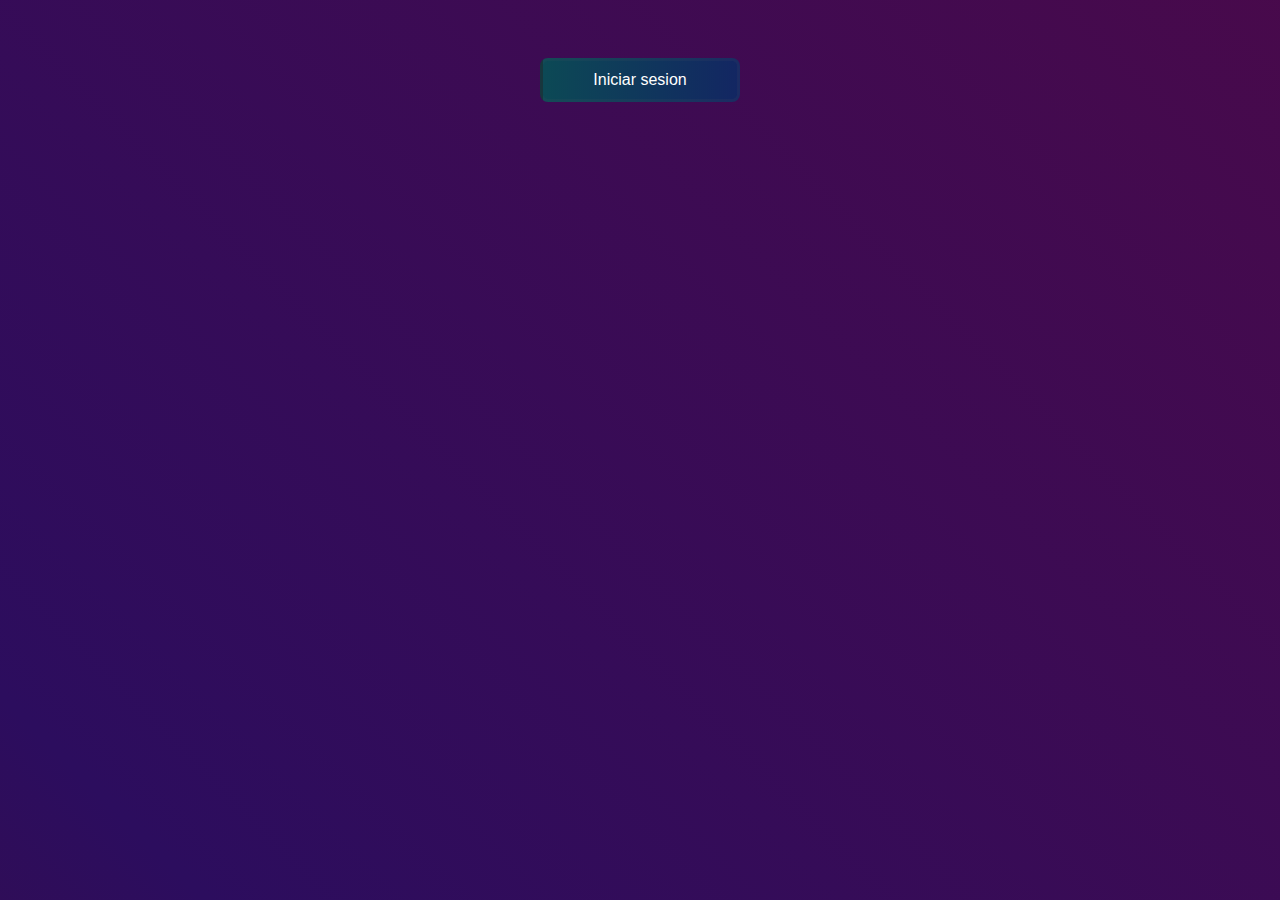
<file: login.html>
<!DOCTYPE html>
<html>
<head>
	<meta name="viewport" content="width=device-width, initial-scale=1">
	<link rel="stylesheet" href="style.css">
	<title></title>
	<style>
		*{
			margin: 0;
			padding: 0;
		}
		body{
			width: 100%;
			height: 100vh;
			color: #fff;
			background: linear-gradient(45deg,rgb(87, 15, 15),rgb(44, 13, 94),rgb(85, 8, 67),rgb(29, 28, 28));
			background-size: 400% 400%;
			position: relative;
			animation: cambiar 30s ease-in-out infinite;
		}
		h1{
			font-size: 3rem;
			letter-spacing: 2px;
			border: solid 3px #fff;
			border-radius: 15px;
			position: absolute;
			top: 20%;
			left: 50%;
			transform: translate(-50%,-50%);
			padding: 1rem 2rem;
		}

		@keyframes cambiar{
			0%{background-position: 0 50%;}
			50%{background-position: 100% 50%;}
			100%{background-position: 0 50%;}
		}
	</style>
</head>
<body>
	<div class="contenedor">
		<button class="btn btn1">Iniciar sesion</button>
	</div>
</body>
</html>
</file>
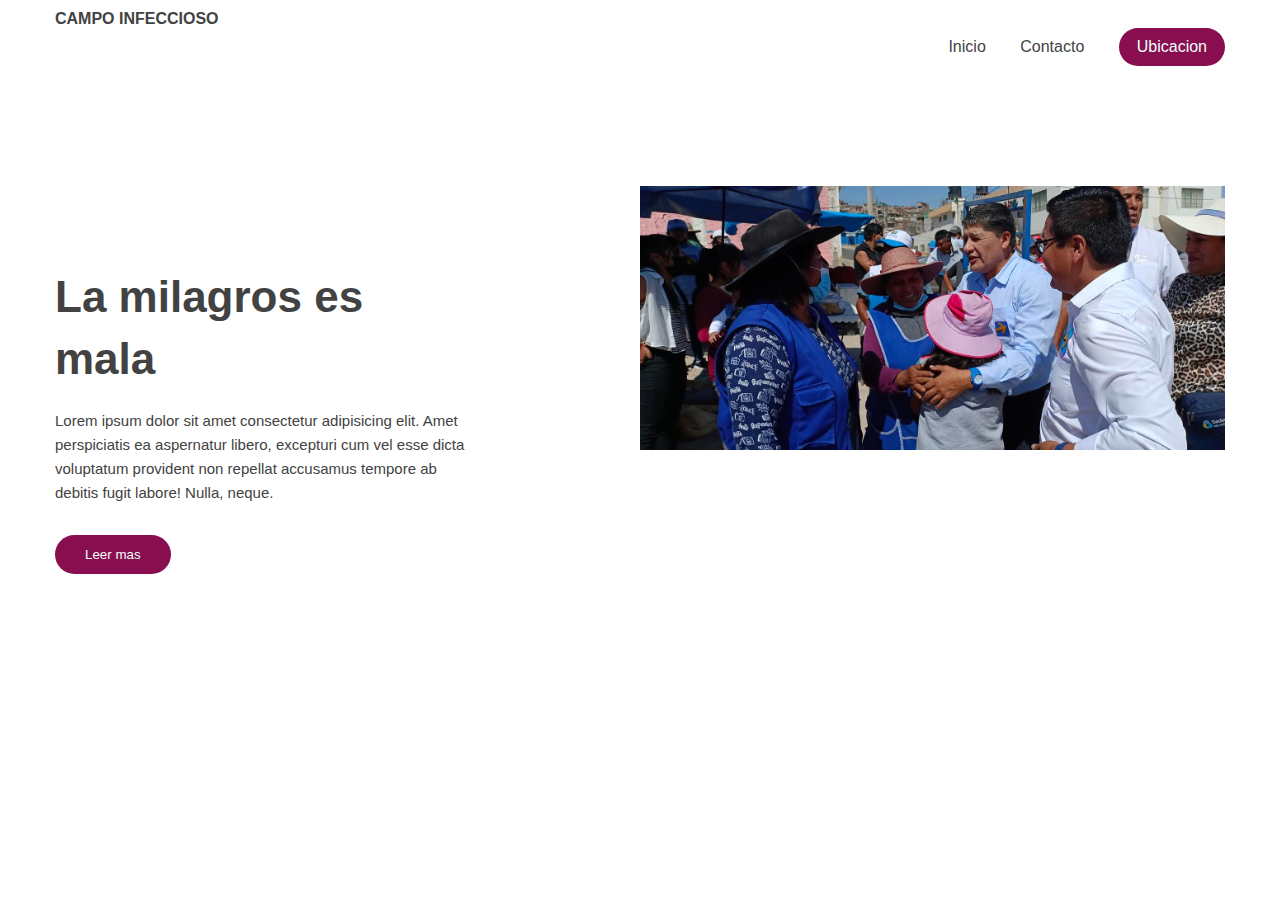
<file: shop.html>
<!DOCTYPE html>
<html>
<head>
    <title>Campo Infecciso</title>
    <link rel="stylesheet" href="style02.css">
</head>
<body>
    <!--<svg width="100%" height="100%" id="svg" viewBox="0 0 1440 490" xmlns="http://www.w3.org/2000/svg" class="transition duration-300 ease-in-out delay-150"><defs><linearGradient id="gradient" x1="0%" y1="50%" x2="100%" y2="50%"><stop offset="5%" stop-color="#00d084"></stop><stop offset="95%" stop-color="#8ED1FC"></stop></linearGradient></defs><path d="M 0,500 C 0,500 0,166 0,166 C 118.35714285714283,142.53571428571428 236.71428571428567,119.07142857142857 376,121 C 515.2857142857143,122.92857142857143 675.5000000000001,150.25 785,163 C 894.4999999999999,175.75 953.2857142857142,173.92857142857144 1054,172 C 1154.7142857142858,170.07142857142856 1297.357142857143,168.03571428571428 1440,166 C 1440,166 1440,500 1440,500 Z" stroke="none" stroke-width="0" fill="url(#gradient)" fill-opacity="0.53" class="transition-all duration-300 ease-in-out delay-150 path-0" transform="rotate(-180 720 250)"></path><defs><linearGradient id="gradient" x1="0%" y1="50%" x2="100%" y2="50%"><stop offset="5%" stop-color="#00d084"></stop><stop offset="95%" stop-color="#8ED1FC"></stop></linearGradient></defs><path d="M 0,500 C 0,500 0,333 0,333 C 93.10714285714286,337.3928571428571 186.21428571428572,341.7857142857143 322,352 C 457.7857142857143,362.2142857142857 636.25,378.24999999999994 749,389 C 861.75,399.75000000000006 908.7857142857142,405.2142857142857 1013,395 C 1117.2142857142858,384.7857142857143 1278.607142857143,358.8928571428571 1440,333 C 1440,333 1440,500 1440,500 Z" stroke="none" stroke-width="0" fill="url(#gradient)" fill-opacity="1" class="transition-all duration-300 ease-in-out delay-150 path-1" transform="rotate(-180 720 250)"></path></svg>-->
    <div class="landing-page">
        <div class="container">
            <div class="header-area">
                <div class="logo">Campo Infeccioso</div>
                <ul class="links">
                    <li>Inicio</li>
                    <li>Contacto</li>
                    <li>Ubicacion</li>
                </ul>
            </div>
            <div class="info">
                <h1>La milagros es mala </h1>
                <p>Lorem ipsum dolor sit amet consectetur adipisicing elit. Amet perspiciatis ea aspernatur libero, excepturi cum vel esse dicta voluptatum provident non repellat accusamus tempore ab debitis fugit labore! Nulla, neque.</p>
                <button>Leer mas</button>
            </div>
            <div class="image">
                <img src="img-switch/alcalde.jpg" alt="foto_alcalde">
            </div>
            <!--<div class="clearfix"></div>-->
        </div>        
    </div>


</body>
</html>
</file>
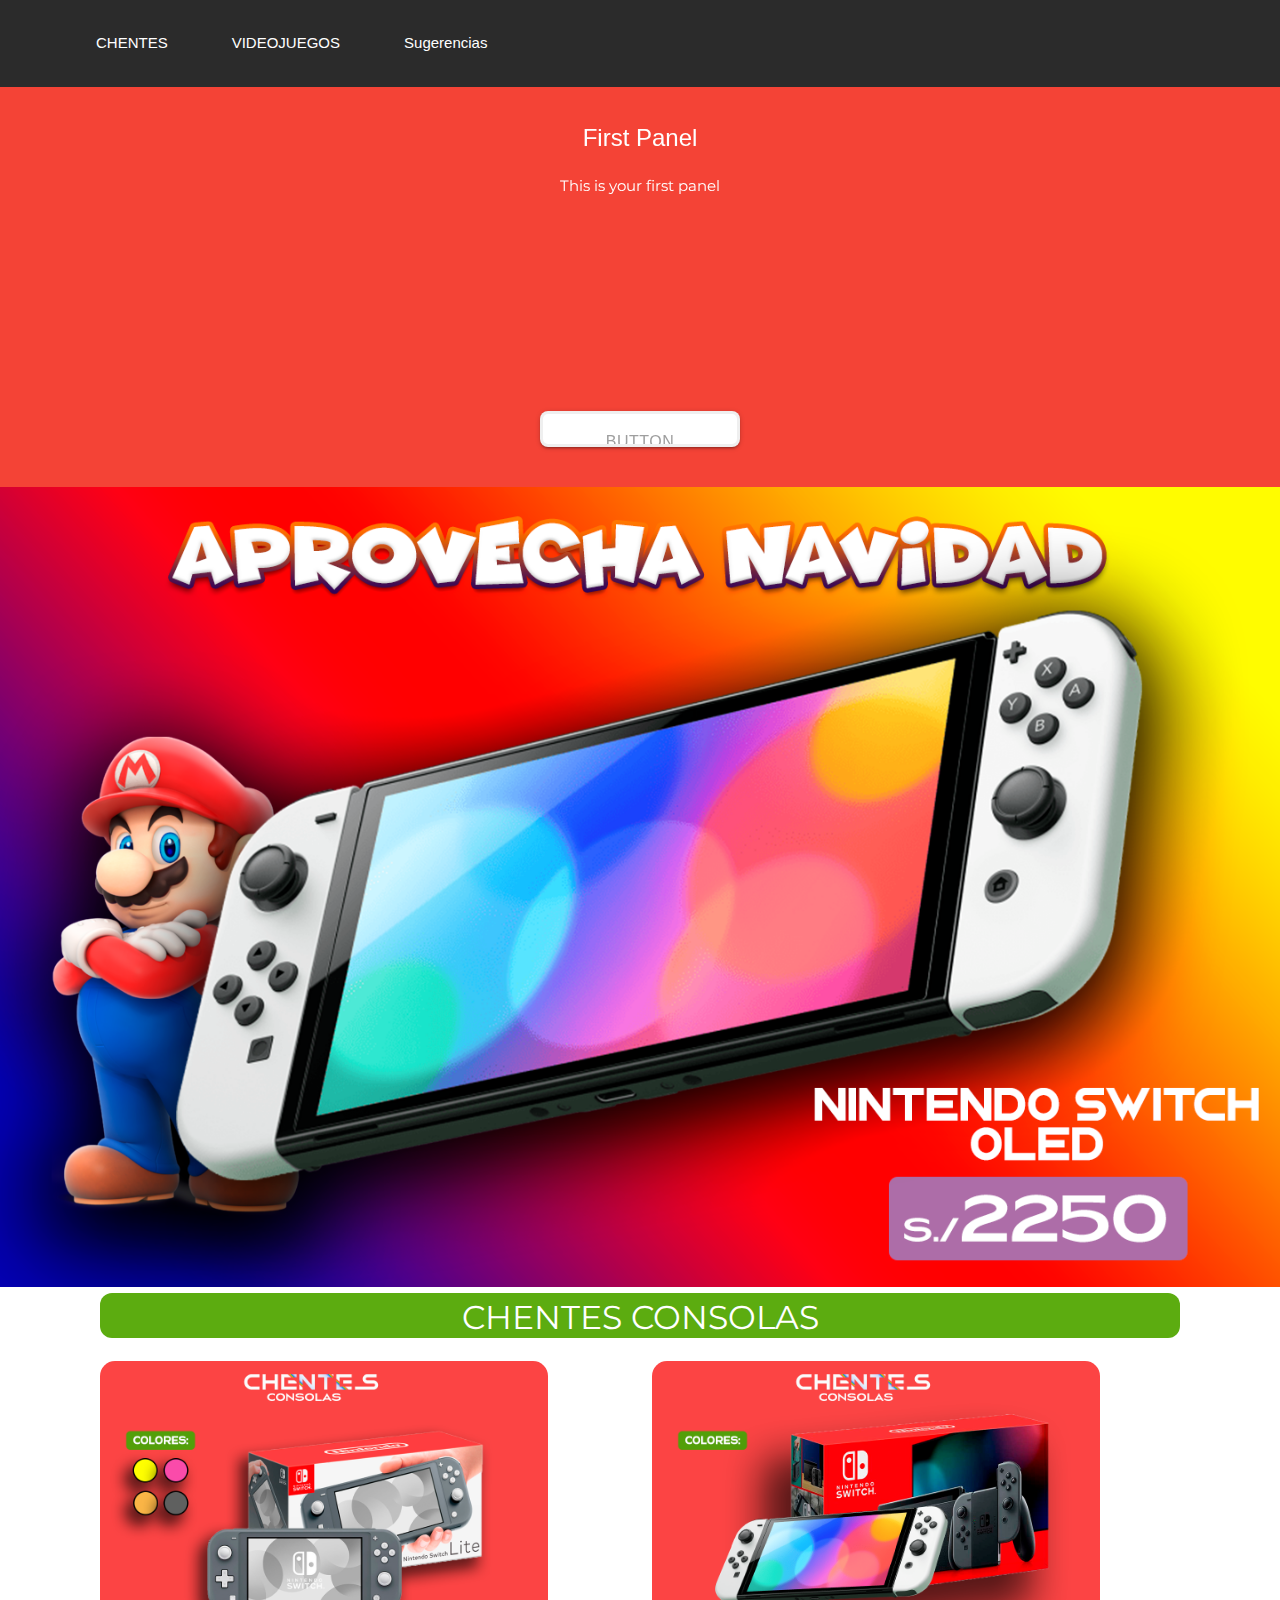
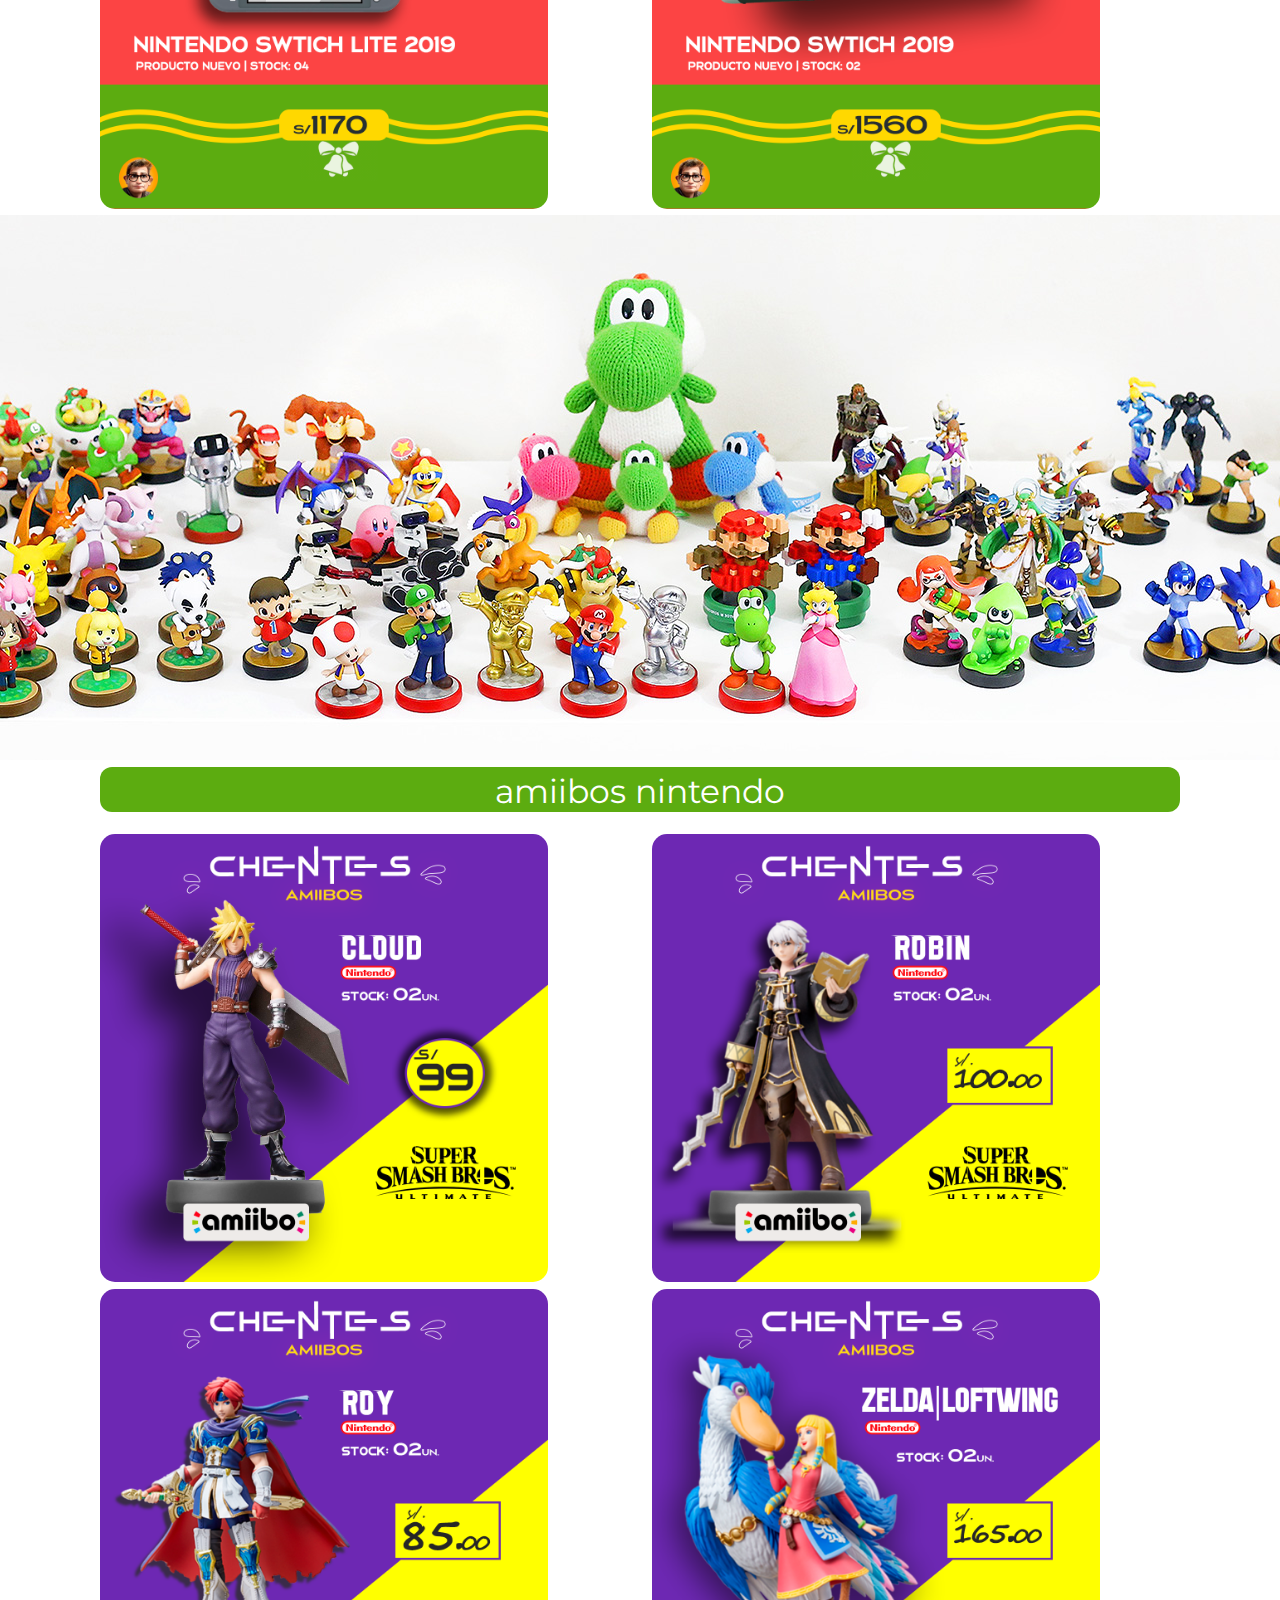
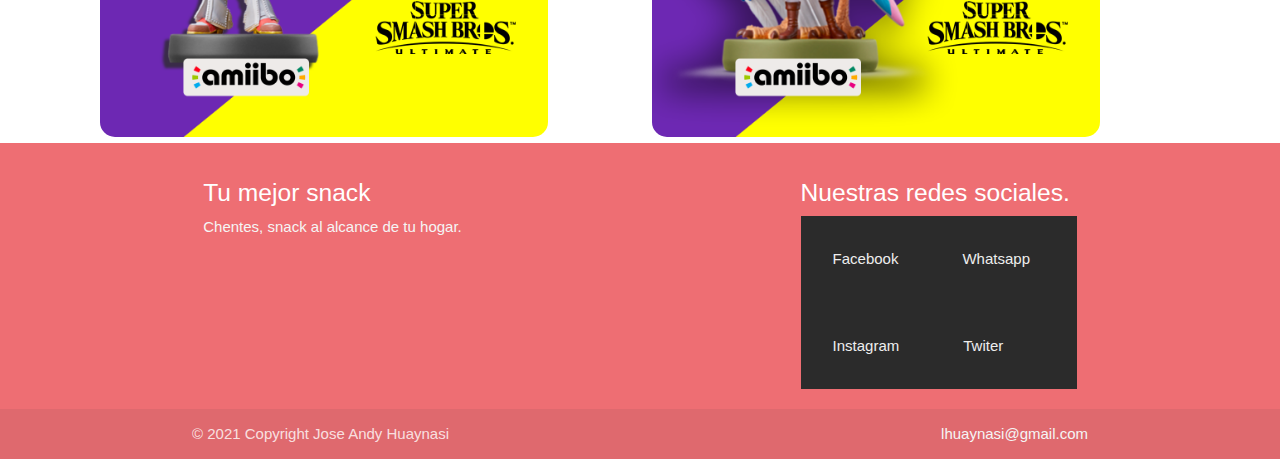
<file: tecno.html>
<!DOCTYPE html>

      <!-- Compiled and minified CSS -->
      <link rel="stylesheet" href="https://cdnjs.cloudflare.com/ajax/libs/materialize/1.0.0/css/materialize.min.css">
      <link rel="stylesheet" href="style.css">

      <!-- Compiled and minified JavaScript -->
      <script src="https://cdnjs.cloudflare.com/ajax/libs/materialize/1.0.0/js/materialize.min.js"></script>
      <script>
        document.addEventListener('DOMContentLoaded', function() {
          var elems = document.querySelectorAll('.carousel');
          var instances = M.Carousel.init(elems, {duration:200});
          });
      </script>
      </script>


  <style>
    p.dotted {border-style: dotted;}
    p.dashed {border-style: dashed;}
    p.solid {border-style: solid;}
    p.double {border-style: double;}
    p.groove {border-style: groove;}
    p.ridge {border-style: ridge;}
    p.inset {border-style: inset;}
    p.outset {border-style: outset;}
    p.none {border-style: none;}
    p.hidden {border-style: hidden;}
    p.mix {border-style: dotted dashed solid double;}
    </style>

<style>
  ul {
    list-style-type: none;
    margin: 0;
    padding: 0;
    overflow: hidden;
    background-color: #2b2b2b;
  }
  
  li {
    float: left ;
  }   
  
  li a {
    width: auto;
    display: block;
    padding: 32px;
    background-color: #2b2b2b;
  }
  </style>
  </head>
<!-- Dropdown Structure -->
<ul id="dropdown1" class="dropdown-content">
  <li><a href="#!">one</a></li>
  <li><a href="#!">two</a></li>
  <li class="divider"></li>
  <li><a href="#!">three</a></li>
</ul>
<ul>
  <li><a href="#home"></a></li>
  <li><a href="home.html">CHENTES</a></li>
  <li><a href="tecno.html">VIDEOJUEGOS</a></li>
  <li><a href="#about">Sugerencias</a></li>
</ul>

<div class="carousel carousel-slider center " style="width: 100%">
  <div class= "carousel-fixed-item center">
    <a class="btn waves-effect white grey-text darken-text-2">button</a>
  </div>
  
  <div class="carousel-item red white-text" href="img/foto1.png">
    <h2>First Panel</h2>
    <p class="white-text ">This is your first panel</p>
  </div>
  <div class="carousel-item amber white-text" href="#two!" style="width: 100%">
    <h2>Second Panel</h2>
    <p class="white-text">This is your second panel</p>
  </div>
  <div class="carousel-item green white-text" href="#three!" style="width: 100%">
    <h2>Third Panel</h2>
    <p class="white-text">This is your third panel</p>
  </div>
    
  <div class="carousel-item blue white-text" href="#four!" style="width: 100%">
    
    <h2>Fourth Panel</h2>
    <p class="white-text">This is your fourth panel</p>
  </div>
</div>
<style>
    .contenedor1 {
    margin-right: 100px;
    margin-left: 100px;
    width: auto;
    background-color: #5cac10;
    height: 45px;
    border-radius: 12px;
    }

    p {
    color: rgb(255, 255, 255);
    font-family: 'Montserrat', sans-serif;
    font-size: 220%;
    }   

</style>

<body>

    <img src="img/Mesa de trabajo 1.png" alt="Girl in a jacket" style="width: 100%">

    <style>
        @import url('https://fonts.googleapis.com/css2?family=Montserrat:ital,wght@1,900&display=swap');
        </style>
      <div class="contenedor1">
        <p style="text-align:center">CHENTES CONSOLAS</p>
      </div>
      <br>
    <div class="flayer">
      <div class="flayer">
        <img src="img/tecno/s-lite.png" alt="Girl in a jacket" style="margin-left: 100px; width:35%; border-radius: 15px">
        <img src="img/tecno/swtich.png" alt="Girl in a jacket" style="margin-left: 100px; width:35%; border-radius: 15px">

    </div>  
    <img src="img/tecno/amibos.png" alt="amibos" style="width: 100%;">
    <div class="contenedor1">
      <p style="text-align:center">amiibos nintendo</p>
    </div>
    <br>
    <div class="flayer">
      <img src="img/amibos/cloud.png" alt="Girl in a jacket" style="margin-left: 100px; width:35%; border-radius: 15px">
      <img src="img/amibos/ROBIN.png" alt="Girl in a jacket" style="margin-left: 100px; width:35%; border-radius: 15px">
      <img src="img/amibos/ROY.png" alt="Girl in a jacket" style="margin-left: 100px; width:35%; border-radius: 15px">
      <img src="img/amibos/zelda.png" alt="Girl in a jacket" style="margin-left: 100px; width:35%; border-radius: 15px">
    </div>  

    
</body>

<footer class="page-footer">
  <div class="container">
    <div class="row">
      <div class="col l6 s12">
        <h5 class="white-text">Tu mejor snack</h5>
        <t class="grey-text text-lighten-4">Chentes, snack al alcance de tu hogar.</t>
      </div>
      <div class="col l4 offset-l2 s12">
        <h5 class="white-text">Nuestras redes sociales.</h5>
        <ul>
          <li><a class="grey-text text-lighten-3" href="https://www.facebook.com/snackchentes">Facebook</a></li>
          <li><a class="grey-text text-lighten-3" href="https://wa.link/wl728r">Whatsapp</a></li>
          <li><a class="grey-text text-lighten-3" href="#!">Instagram</a></li>
          <li><a class="grey-text text-lighten-3" href="#!">Twiter</a></li>
        </ul>
      </div>
    </div>
  </div>
  <div class="footer-copyright">
    <div class="container">
    © 2021 Copyright Jose Andy Huaynasi
    <a class="grey-text text-lighten-4 right" href="#!">lhuaynasi@gmail.com</a>
    </div>
  </div>
</footer>
</html>
</file>
<file: style.css>
@import url('https://fonts.googleapis.com/css2?family=Montserrat:ital,wght@1,500&display=swap');


/* Basic styling */
* {
    box-sizing: border-box;
    padding: 0;
    margin: 0;
}

body {
    font-family: sans-serif;
}

nav {
    background: #222;
    padding: 5px 20px;
}

ul {
    list-style-type: none;
}

a {
    color: white;
    text-decoration: none;
}

a:hover {
    text-decoration: underline;
}

.logo a:hover {
    text-decoration: none;
}

.menu li {
    font-size: 16px;
    padding: 15px 5px;
    white-space: nowrap;
}

.logo a,
.toggle a {
    font-size: 20px;
}

.button.secondary {
    border-bottom: 1px rgb(238, 8, 8) solid;
}

/* Mobile menu */
.menu {
    display: flex;
    flex-wrap: wrap;
    justify-content: space-between;
    align-items: center;
}

.toggle {
    order: 1;
}

.item.button {
    order: 2;
}
.button a {
    padding: 7.5px 15px;
    background: rgb(79, 76, 80);
    border: 1px #15a7fc solid;
}

.item {
    width: 100%;
    text-align: center;
    order: 3;
    display: none;
}

.item.active {
    display: block;
}

/* Tablet menu */
@media all and (min-width: 600px) {
    .menu {
        justify-content: center;
    }

    .logo {
        flex: 1;
    }

    .toggle {
        flex: 1;
        text-align: right;
    }

    .item.button {
        width: auto;
        order: 1;
        display: block;
    }

    .toggle {
        order: 2;
    }

    .button.secondary {
        border: 0;
    }

    .button a {
        padding: 7.5px 15px;
        background: rgb(79, 76, 80);
        border: 1px #15a7fc solid;
    }

    .button.secondary a {
        background: transparent;
    }

    .button a:hover {
        text-decoration: none;
    }

    .button:not(.secondary) a:hover {
        background: #fe790d;
        border-color: #005959;
    }

    .button.secondary a:hover {
        color: #ddd;
    }
}

/* Desktop menu */
@media all and (min-width: 900px) {
    .item {
        display: block;
        width: auto;
    }

    .toggle {
        display: none;
    }

    .logo {
        order: 0;
    }

    .item {
        order: 1;
    }

    .button {
        order: 2;
    }

    .menu li {
        padding: 15px 10px;
    }

    .menu li.button {
        padding-right: 0;
    }
}


/*
* {
    box-sizing: border-box;
    margin: 0;
    padding: 0;
    background-color: #e65100;
}

li, a, button {
    font-family: 'Montserrat', sans-serif;
    font-weight: 500;
    font-size: 16px;
    color: rgb(74, 74, 74);
    text-decoration: none;
}

header {
    display: flex;
    justify-content: space-between;
    align-items: center;
    padding: 30px 10%;
}

.logo {
    width: 12%;
    cursor: pointer;
}

.nav_links {
    list-style: none;
}

.nav_links li {
    display: inline-block;
    padding: 0px 20px;
}
.nav_links li a {
    transition: all 0.3s ease 0s;
}

.nav_links li a:hover {
    color: rgb(115, 36, 149);
}

button {
    padding: 5px 15px;
    background-color: rgb(42, 165, 157);
    border: none;
    border-radius: 50px;
    cursor: pointer;
    transition: all 0.3s ease 0s;
}

button:hover {
    background-color: rgb(9, 193, 147);
}
*/
.note{
    font-size: 130%;
    color: #15a7fc;
    
}

.contenedor{
    align-content: center;
    justify-content: center;
    display: grid;
    height: 20vh;
}

.btn{
    border: 3px solid rgba(100, 100, 100, 0.1);
    margin-bottom: 20px;
    padding: 10px;
    width: 200px;
    font-size: 16px;
    border-radius: 8px;
    cursor: pointer;
    color: #fff;
    background-size: 300%;

}
.btn1{
    background-image: linear-gradient(to left, #103239, #161569, #0c4955);
}

.container-all{
    position: relative;
    max-width: 1000;
    width: 100%;
    border-radius: 0px;
    overflow: hidden;
}
.slide{
    display: flex;
    transform: translate3d(0,0,0);
    transition: all 600ms;
    animation-name: autoplay;
    animation-duration: 6.5s;
    animation-direction: alternate;
    animation-fill-mode: forwards;
    animation-iteration-count: infinite;
}
.item-slide{
    position: relative;
    display: flex;
    flex-direction: column;
    flex-shrink: 0;
    flex-grow: 0;
    max-width: 100%;
}
@keyframes autoplay{
    33%{
        transform: translate3d(calc(-100% * 0),0,0);
    }
    66%{
        transform: translate3d(calc(-100% * 1),0,0);
    }
    100%{
        transform: translate3d(calc(-100% * 2),0,0);
    }
}
</file>
<file: style02.css>
*{
    box-sizing: boder-box;
    font-family: 'Open Sans', sans-serif;
}
.container{
     width: 1170px;
     padding-right: 15px;
     padding-left: 15px;
     margin: auto;
}
.lading-page{
    padding: 25px 0 0 ;
    position: relative;
    display: flex;
}
.logo{
    text-transform: uppercase;
    margin-top: 10px;
    font-size: 20;
    font-weight: bold;
    width: 300px;
    color: #424242;
}
.links{
    list-style: none;
    padding: 0; margin: 0;
    width: 100%;
    text-align: right;
}
.links li{
    display: inline-block;
    margin-left: 30px;
    cursor: pointer;
    color: #424242;
}
.links li:last-child{
    border: 0;
    border-radius: 20px;
    padding: 10px 18px;
    color: azure;
    background-color: #880e4f;
}
.info{
    width: 35%;
    float: left;
    margin-top: 200px;
}
.info h1{
    font-size: 44px;
    margin: 0 0 20px;
    line-height: 1.4;
    color: #424242;
}
.info p{
    margin: 0;
    line-height: 1.6;
    font-size: 15px;
    color: #424242;
}
button{
    border: 0;
    border-radius: 20px;
    padding: 12px 30px;
    margin-top: 30px;
    cursor: pointer;
    color: azure;
    background-color: #880e4f;
}
.image{
    width: 50%;
    float: right;
    margin-top: 120px;
}
.image img{
    max-width: 100%;
}
</file>
